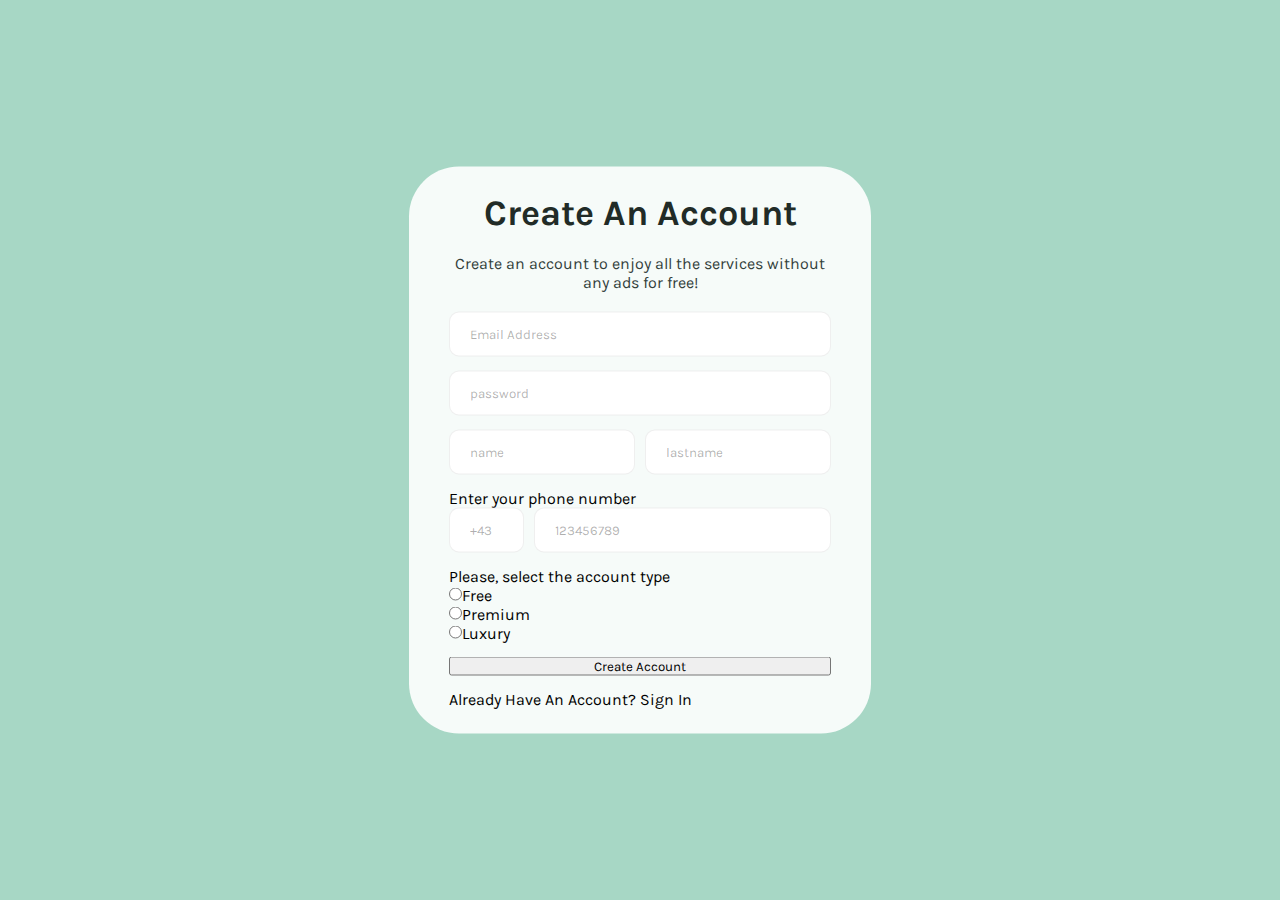
<file: Lesson2/index.html>
<!DOCTYPE html>
<html lang="en">
<head>
    <meta charset="UTF-8">
    <meta name="viewport" content="width=device-width, initial-scale=1.0">
    <title>Document</title>
    <link rel="stylesheet" href="css/style.css">
    <link rel="preconnect" href="https://fonts.googleapis.com">
    <link rel="preconnect" href="https://fonts.gstatic.com" crossorigin>
    <link
        href="https://fonts.googleapis.com/css2?family=Karla:wght@400;700&family=Open+Sans:wght@400;700&family=Roboto:wght@400;700&family=Yellowtail&display=swap"
        rel="stylesheet">
</head>
<body>
    <!-- <nav>
        <ul class="navbar-menu">
            <li><a href="#">Home</a></li>
            <li><a href="#">Link 1</a></li>
            <li><a href="#">Link 2</a></li>
            <li><a href="#">Link 3</a></li>
            <li><a href="#">Link 4</a></li>
        </ul>
    </nav>

    <div class="flex-container">
        <div class="flex-item bg-success">1</div>
        <div class="flex-item bg-green">2</div>
        <div class="flex-item bg-pink">3</div>
        <div class="flex-item bg-success">1</div>
        <div class="flex-item bg-green">2</div>
        <div class="flex-item bg-pink">3</div>
    </div> -->

    <div class="wrapper">
        <section class="content">
            <article class="content__header">
                <h2 class="titel">Create An Account</h2>
                <p class="description">Create an account to enjoy all the services without any ads for free!</p>
            </article>
            <article class="content__body">
                <form action="" class="form">
                    <div class="form__item">
                        <input type="text" placeholder="Email Address">
                    </div>
                    <div class="form__item">
                        <input type="text" placeholder="password">
                    </div>
                    <div class="form__item">
                        <div class="form__group">
                            <input type="text" placeholder="name">
                            <input type="text" placeholder="lastname">
                        </div>
                    </div>
                    <div class="form__item">
                        <label for="">Enter your phone number</label>
                        <div class="form__group form__item_phone">
                            <input type="text" placeholder="+43">
                            <input type="text" placeholder="123456789">
                        </div>
                    </div>
                    <div class="form__item">
                        <label for="">Please, select the account type</label>
                        <div>
                            <div><input type="radio"><span>Free</span></div>
                            <div><input type="radio"><span>Premium</span></div>
                            <div><input type="radio"><span>Luxury</span></div>
                        </div>
                    </div>
                    <button>Create Account</button>
                    <p>Already Have An Account? Sign In</p>
                </form>
            </article>
        </section>
    </div>
</body>
</html>
</file>
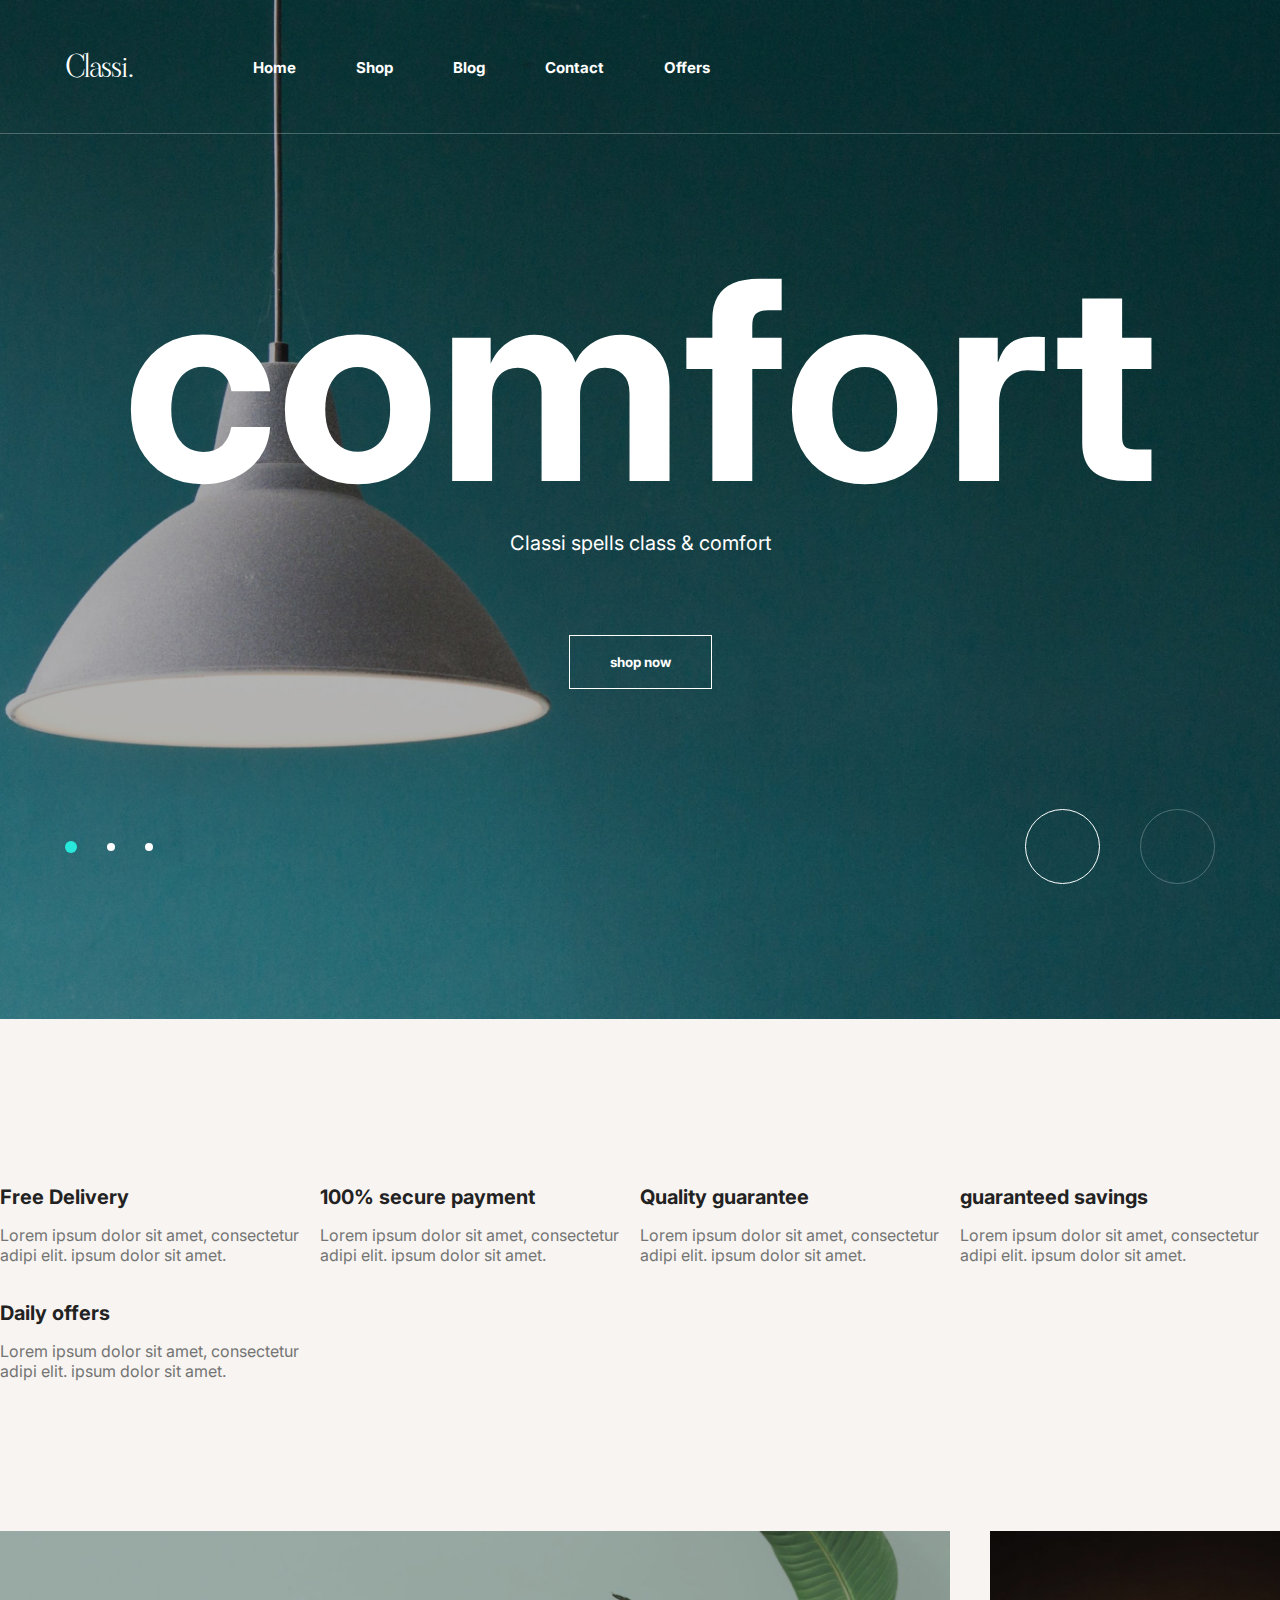
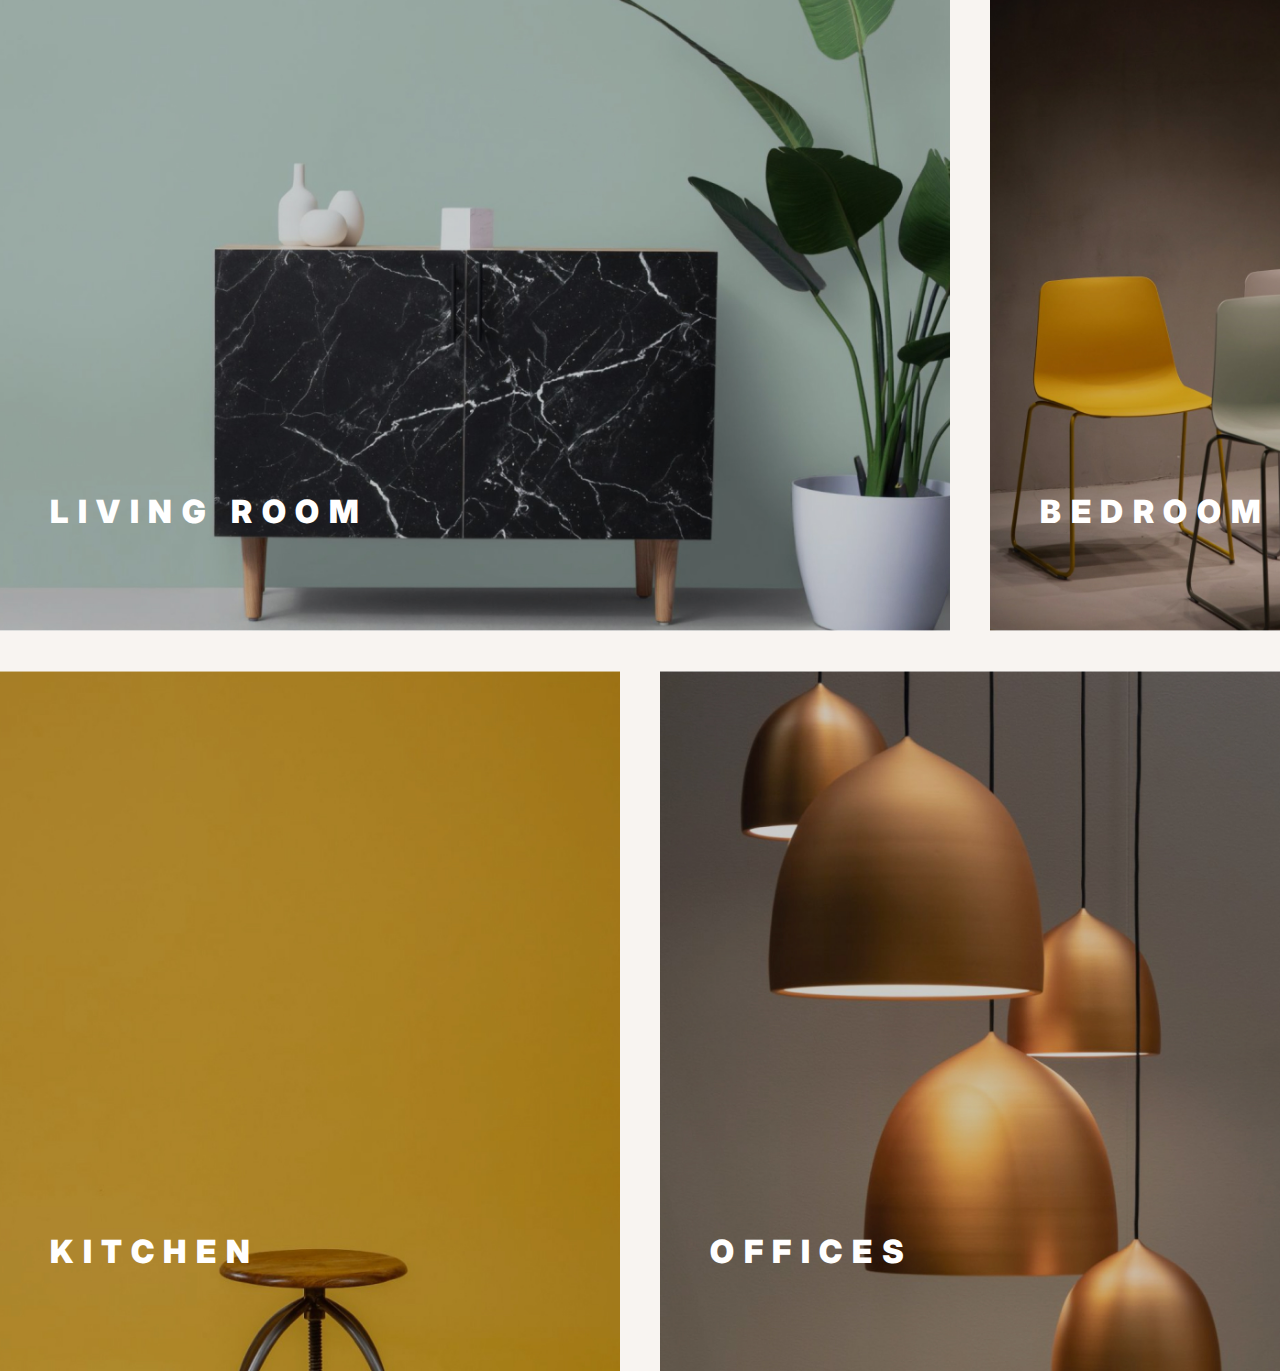
<file: Lesson3/index.html>
<!DOCTYPE html>
<html lang="en">
  <head>
    <meta charset="UTF-8" />
    <meta name="viewport" content="width=device-width, initial-scale=1.0" />
    <title>Document</title>
    <link rel="stylesheet" href="https://cdnjs.cloudflare.com/ajax/libs/font-awesome/6.4.2/css/all.min.css" integrity="sha512-z3gLpd7yknf1YoNbCzqRKc4qyor8gaKU1qmn+CShxbuBusANI9QpRohGBreCFkKxLhei6S9CQXFEbbKuqLg0DA==" crossorigin="anonymous" referrerpolicy="no-referrer" />
    <link rel="preconnect" href="https://fonts.googleapis.com" />
    <link rel="preconnect" href="https://fonts.gstatic.com" crossorigin />
    <link
      href="https://fonts.googleapis.com/css2?family=Inter:wght@300;400;500;600;700;800;900&family=Viaoda+Libre&display=swap"
      rel="stylesheet"
    />
    <link rel="stylesheet" href="css/style.css" />
  </head>
  <body>
    <header class="header">
      <nav class="navbar">
        <div class="navbar__left">
          <a class="navbar__logo" href="">Classi.</a>
          <div class="navbar-dropdown"><button class="navbar-dropdown__btn"><i class="fa-solid fa-bars"></i></button>
            <ul class="navbar-menu">
              <li><a href="">Home</a></li>
              <li><a href="">Shop</a></li>
              <li><a href="">Blog</a></li>
              <li><a href="">Contact</a></li>
              <li><a href="">Offers</a></li>
            </ul> 
          </div>
        </div class="navbar__left">
        <div class="navbar__right">
          <ul class="navbar-action">
            <li><i class="fa-regular fa-user"></i></li>
            <li><i class="fa-regular fa-heart"></i></li>
            <li><i class="fa-solid fa-cart-shopping"></i></li>
          </ul>
        </div>
      </nav>
      <section class="header__body">
        <article class="info">
          <h1>comfort</h1>
          <p>Classi spells class & comfort</p>
          <button>shop now</button>
        </article>
        <article class="slider-action">
          <div class="slider-action__steps">
            <span class="slider-action__step slider-action__step--active"></span>
            <span class="slider-action__step"></span>
            <span class="slider-action__step"></span>
          </div>
          <div class="slider-action__control">
            <button class="slider-action__btn slider-action__btn--active"><i class="fa-solid fa-angle-left"></i></button>
                    <button class="slider-action__btn"><i class="fa-solid fa-angle-right"></i></button>
          </div>
        </article>
      </section>
    </header>
    <main>
      <div class="container">
        <section class="shop">
          <div class="shop__item">
            <i class="fa-solid fa-cart-shopping"></i>
            <h3>Free Delivery</h3>
            <p>Lorem ipsum dolor sit amet, consectetur adipi elit. ipsum dolor sit amet.</p>
          </div>
          <div class="shop__item">
            <i class="fa-solid fa-shield-halved"></i>
            <h3>100% secure payment</h3>
            <p>Lorem ipsum dolor sit amet, consectetur adipi elit. ipsum dolor sit amet.</p>
          </div>
          <div class="shop__item">
            <i class="fa-solid fa-medal"></i>
            <h3>Quality guarantee</h3>
            <p>Lorem ipsum dolor sit amet, consectetur adipi elit. ipsum dolor sit amet.</p>
          </div>
          <div class="shop__item">
            <i class="fa-solid fa-hand-holding-dollar"></i>
            <h3>guaranteed savings</h3>
            <p>Lorem ipsum dolor sit amet, consectetur adipi elit. ipsum dolor sit amet.</p>
          </div>
          <div class="shop__item">
            <i class="fa-solid fa-tag"></i>
            <h3>Daily offers</h3>
            <p>Lorem ipsum dolor sit amet, consectetur adipi elit. ipsum dolor sit amet.</p>
          </div>
        </section>
        <section class="gallery">
          <div class="gallery__item">
            <img src="img/1.jpg" alt="">
            <h4>Living room</h4>
          </div>
          <div class="gallery__item">
            <img src="img/2.jpg" alt="">
            <h4>Bedroom</h4>
          </div>
          <div class="gallery__item">
            <img src="img/3.jpg" alt="">
            <h4>Kitchen</h4>
          </div>
          <div class="gallery__item">
            <img src="img/4.jpg" alt="">
            <h4>Offices</h4>
          </div>

        </section>
      </div>
    </main>
  </body>
</html>

<!-- https://www.figma.com/file/RWBOqY40hjYfSsCsMLHRGb/Grid-Lesson-1?node-id=1%3A241&mode=dev -->
</file>
<file: Lesson2/css/style.css>
* {
    padding: 0;
    margin: 0;
    box-sizing: border-box;
    font-family: 'Karla', sans-serif;
}

/* /* nav {
    display: none;
}

nav ul {
    background-color: #f44336;
    list-style: none;
    display: flex;
    /* overflow: hidden; с float применяем overflow: hidden; */
/* } */

/* nav ul li {
    float: left;
} */

/* nav ul li a {
    display: block;
    text-decoration: none;
    padding: 8px 16px;
    color: #fff;
}

nav ul li a:hover {
    background-color: #fff;
    color: #000;
}

.flex-container{
    background-color: #f2f2f2;
    height: 400px;
    display: flex;
    /* flex-direction: row; */
/* align-items: center; */
/* flex-flow: row wrap; */
/* } */

/* .flex-item {
    width: 200px;
}

.bg-success {
    background-color: blue;
}

.bg-green {
    background-color: green;
}

.bg-pink {
    background-color: pink;
    align-items: start;
} */

.wrapper {
    background-color: #A7D7C5;
    width: 100vw;
    height: 100vh;
    position: relative;
}

.content {
    background-color: #F6FBF9;
    border-radius: 50px;
    max-width: 462px;
    position: absolute;
    top: 50%;
    left: 50%;
    transform: translate(-50%, -50%);
    padding: 25px 40px;
}

.content__header {
    text-align: center;
    margin-bottom: 20px;
}

.content__header h2 {
    font-size: 36px;
    color: #212B27;
    margin-bottom: 20px;
}

.content__header p {
    color: #32403B;
}

.form {
    display: flex;
    flex-direction: column;
    gap: 14px;
}

.form__item input[type="text"] {
    width: 100%;
    display: block;
    padding: 14px 20px;
    border: 1px solid #00000010;
    background-color: #fff;
    border-radius: 10px;
}

.form__item input[type="text"]::placeholder {
    color: #00000050;
}

.form__item_phone input:first-child {
    width: 20%;
}

.form__item_phone input:last-child {
    width: 80%;
}

.form__group {
    display: flex;
    gap: 10px;
}
</file>
<file: Lesson3/css/style.css>
:root {
    --main-font-color: #222;
    --second-font-color: #747474;
}

* {
    padding: 0;
    margin: 0;
    box-sizing: border-box;
    font-family: 'Inter', sans-serif;
}

a {
    text-decoration: none;
}

ul {
    list-style: none;
}

.header {
    background: url("../img/kam-idris-_HqHX3LBN18-unsplash\ 1\ \(2\).jpg");
    background-repeat: no-repeat;
    background-size: cover;
    background-position: top;
    max-width: 1920px;
    margin: 0 auto;
}

.navbar {
    display: flex;
    justify-content: space-between;
    align-items: center;
    padding: 45px 65px;
    border-bottom: 1px solid #ffffff40;
}

.navbar__left {
    display: flex;
    justify-content: space-between;
    align-items: center;
    gap: 120px;
}

.navbar__logo {
    font-family: 'Viaoda Libre', serif;
    font-size: 30px;
    color: #fff;
    letter-spacing: -1.25px;
}

.navbar-dropdown__btn {
    border: 1px solid #ffffff40;
    border-radius: 10px;
    padding: 8px 16px;
    background: none;
    display: none;
}

.navbar-dropdown__btn i {
    color: #fff;
    font-size: 20px;
}

.navbar-menu {
    display: flex;
    align-items: center;
    gap: 60px;
}

.navbar-menu a {
    font-size: 15px;
    font-weight: bold;
    color: #fff;
}

.navbar-action {
    display: flex;
    align-items: center;
    gap: 60px;
}

.navbar-action i {
    font-size: 15px;
    color: #fff;
}

.header__body {
    padding: 135px 0;
}

.header__body .info {
    text-align: center;
}

.header__body .info h1 {
    font-size: 278px;
    color: #fff;
    font-weight: bold;
    line-height: 0.8;
}

.header__body .info p {
    font-size: 20px;
    color: #fff;
    margin: 40px 0 80px 0;
}

.header__body .info button {
    border: 1px solid #fff;
    color: #fff;
    background: none;
    font-weight: bold;
    padding: 18px 40px;
}

.slider-action {
    display: flex;
    justify-content: space-between;
    align-items: center;
    padding: 0px 65px;
    margin-top: 120px;
}

.slider-action__steps {
    display: flex;
    align-items: center;
    gap: 30px;
}

.slider-action__step {
    display: inline-block;
    width: 8px;
    height: 8px;
    border-radius: 50%;
    background-color: #fff;
}

.slider-action__step--active {
    width: 12px;
    height: 12px;
    background-color: #28E8DC;
}

.slider-action__control {
    display: flex;
    align-items: center;
    gap: 40px;
}

.slider-action__btn {
    width: 75px;
    height: 75px;
    border-radius: 50%;
    display: flex;
    align-items: center;
    justify-content: center;
    background: none;
    border: 1px solid #ffffff40;
}

.slider-action__btn i {
    color: #ffffff40;
}

.slider-action__btn--active {
    border: 1px solid #ffffff;
}

.slider-action__btn--active i {
    color: #ffffff;
}


main {
    background-color: #F8F4F1;
    max-width: 1920px;
    margin: 0 auto;
}

.container {
    max-width: 1600px;
    margin: 0 auto;
}

.shop {
    display: grid;
    grid-template-columns: repeat(auto-fill, minmax(260px, 300px));
    gap: 20px;
    padding: 150px 0;
}

.shop__item {
    display: flex;
    flex-direction: column;
    gap: 16px;
}

.shop__item i {
    font-size: 32px;
    color: #222;
}

.shop__item h3 {
    color: #222;
    font-size: 20px;
    font-weight: 700;
}

.shop__item p {
    color: #747474;
    font-size: 16px;
    font-weight: 400;
}

.gallery {
    display: grid;
    grid-template-columns: repeat(4, 1fr);
    grid-auto-rows: 700px;
    gap: 40px;
}

.gallery__item {
    position: relative;
}

.gallery__item img {
    width: 100%;
    display: block;
    object-fit: cover;
    height: 100%;
}

.gallery__item h4 {
    position: absolute;
    left: 50px;
    bottom: 100px;
    color: #FFF;
    font-size: 32px;
    font-weight: 900;
    letter-spacing: 9.6px;
    text-transform: uppercase;
}
.gallery .gallery__item:nth-child(1){
    grid-column: 1/4;
}
.gallery .gallery__item:nth-child(2){
    grid-column: 4/5;
}
.gallery .gallery__item:nth-child(3){
    grid-column: 1/3;
}
.gallery .gallery__item:nth-child(4){
    grid-column: 3/5;
}
/* 0 ------- > 1024 */
@media (max-width: 1140px) {
    .navbar__left {
        gap: 60px;
    }

    .navbar-menu,
    .navbar-action {
        gap: 30px;
    }

    .header__body .info h1 {
        font-size: 180px;
    }

    .shop {
        padding: 100px 0;
        justify-content: center;
        gap: 40px;
    }

    .shop__item h3 {
        font-size: 16px;
    }

    .shop__item p {
        font-size: 14px;
    }
    .gallery .gallery__item:nth-child(1){
        grid-column: 1 / 3;
    }
    .gallery .gallery__item:nth-child(2){
        grid-column: 3 / 5;
    }
}

/* 0 ------- > 768 +1 --------> 1024*/
@media (max-width: 768px) {
    .navbar {
        padding: 18px 36px;
    }

    .navbar__left {
        gap: 40px;
    }

    .navbar-dropdown__btn {
        display: block;
    }

    .navbar-menu {
        flex-direction: column;
        position: absolute;
        align-items: flex-start;
        gap: 16px;
        background-color: #fff;
        padding: 20px;
        border-radius: 10px;
        display: none;
    }

    .navbar-menu a {
        color: var(--main-font-color);
        padding: 8px 16px;
    }

    .navbar-dropdown:hover .navbar-menu {
        display: flex;
    }

    .header__body .info h1 {
        font-size: 90px;
    }

    .slider-action {
        padding: 0 20px;
    }

    .slider-action__control {
        gap: 20px;
    }

    .slider-action__btn {
        width: 50px;
        height: 50px;
    }

    .header {
        background-position: left;
    }

    .header__body {
        padding: 100px 0;
    }
}
</file>
